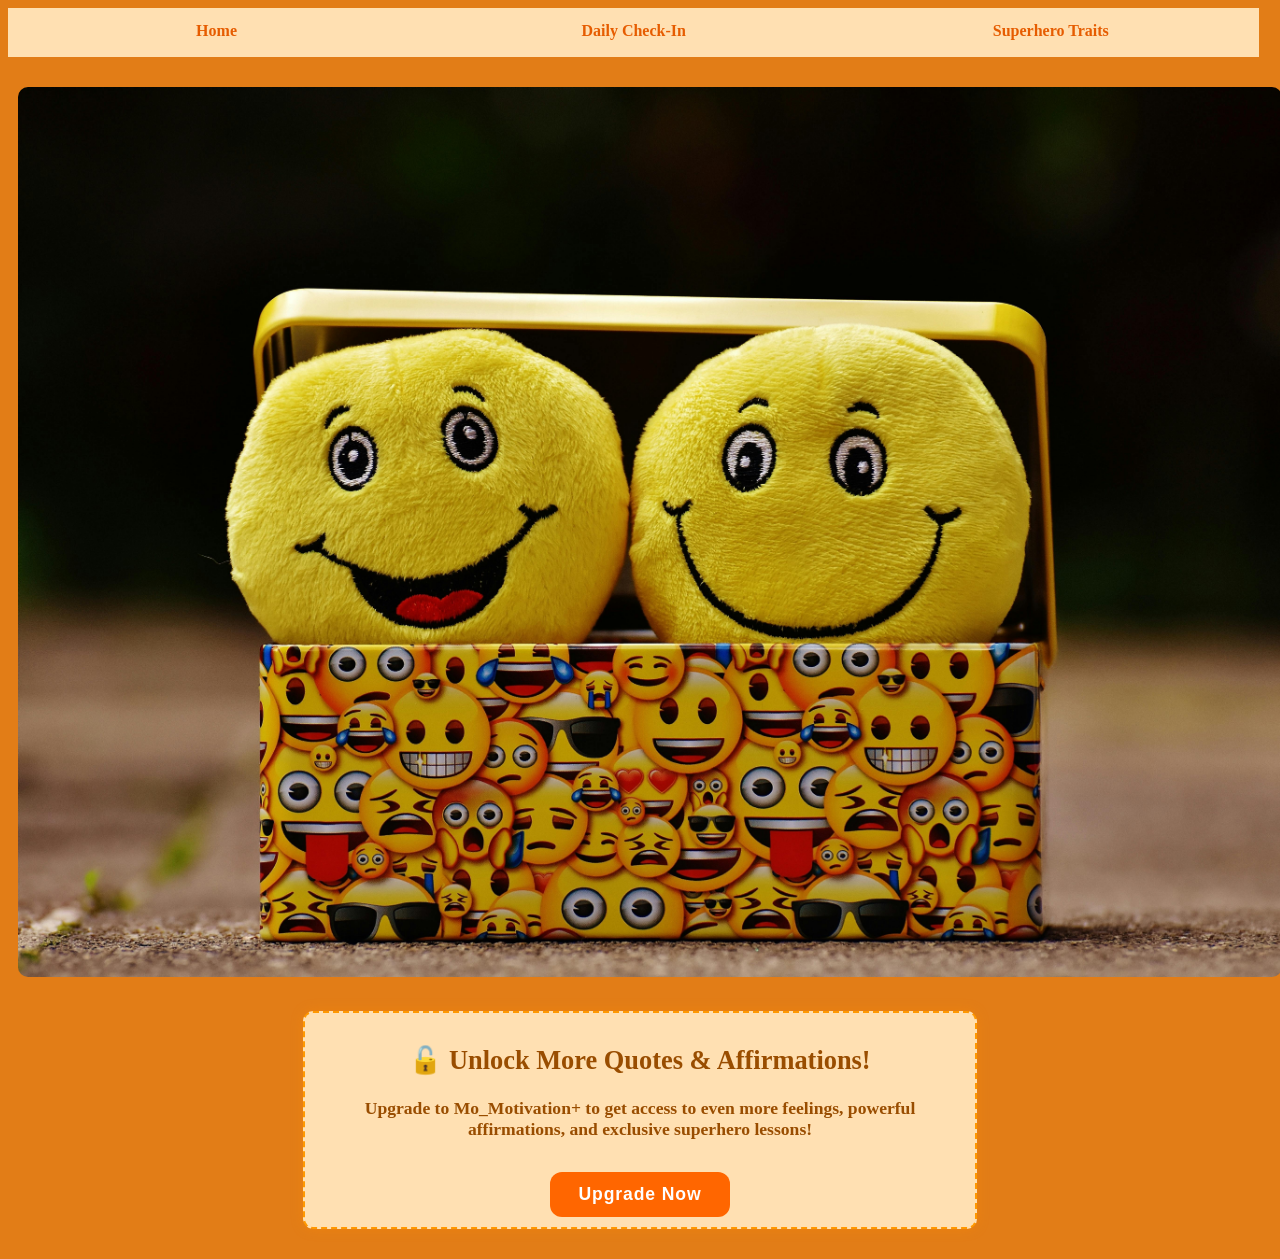
<file: Index.html>
<!DOCTYPE html>
<html lang="en">

<head>
    <meta charset="UTF-8" />
    <meta name="viewport" content="width=device-width, initial-scale=1.0" />
    <title>Check-In and Superhero Traits</title>
    <link rel="stylesheet" href="style.css">
</head>
<body>

    <div id="tabs-top">
        <a href="#">Home</a>
        <a href="Daily Check-In.html">Daily Check-In</a>
        <a href="superherotraits.html">Superhero Traits</a>

<div id="main-home">
    <img src="emojiApp.jpg" width="100%">
</div>



<div class="premium-box">
    <h2>🔓 Unlock More Quotes & Affirmations!</h2>
    <p>Upgrade to Mo_Motivation+ to get access to even more feelings, powerful affirmations, and exclusive superhero
        lessons!</p>
    <button class="unlock-btn" onclick="alert('Upgrade coming soon!')">Upgrade Now</button>
</div>

<script src="script.js"></script>

</body>

</html>
</file>
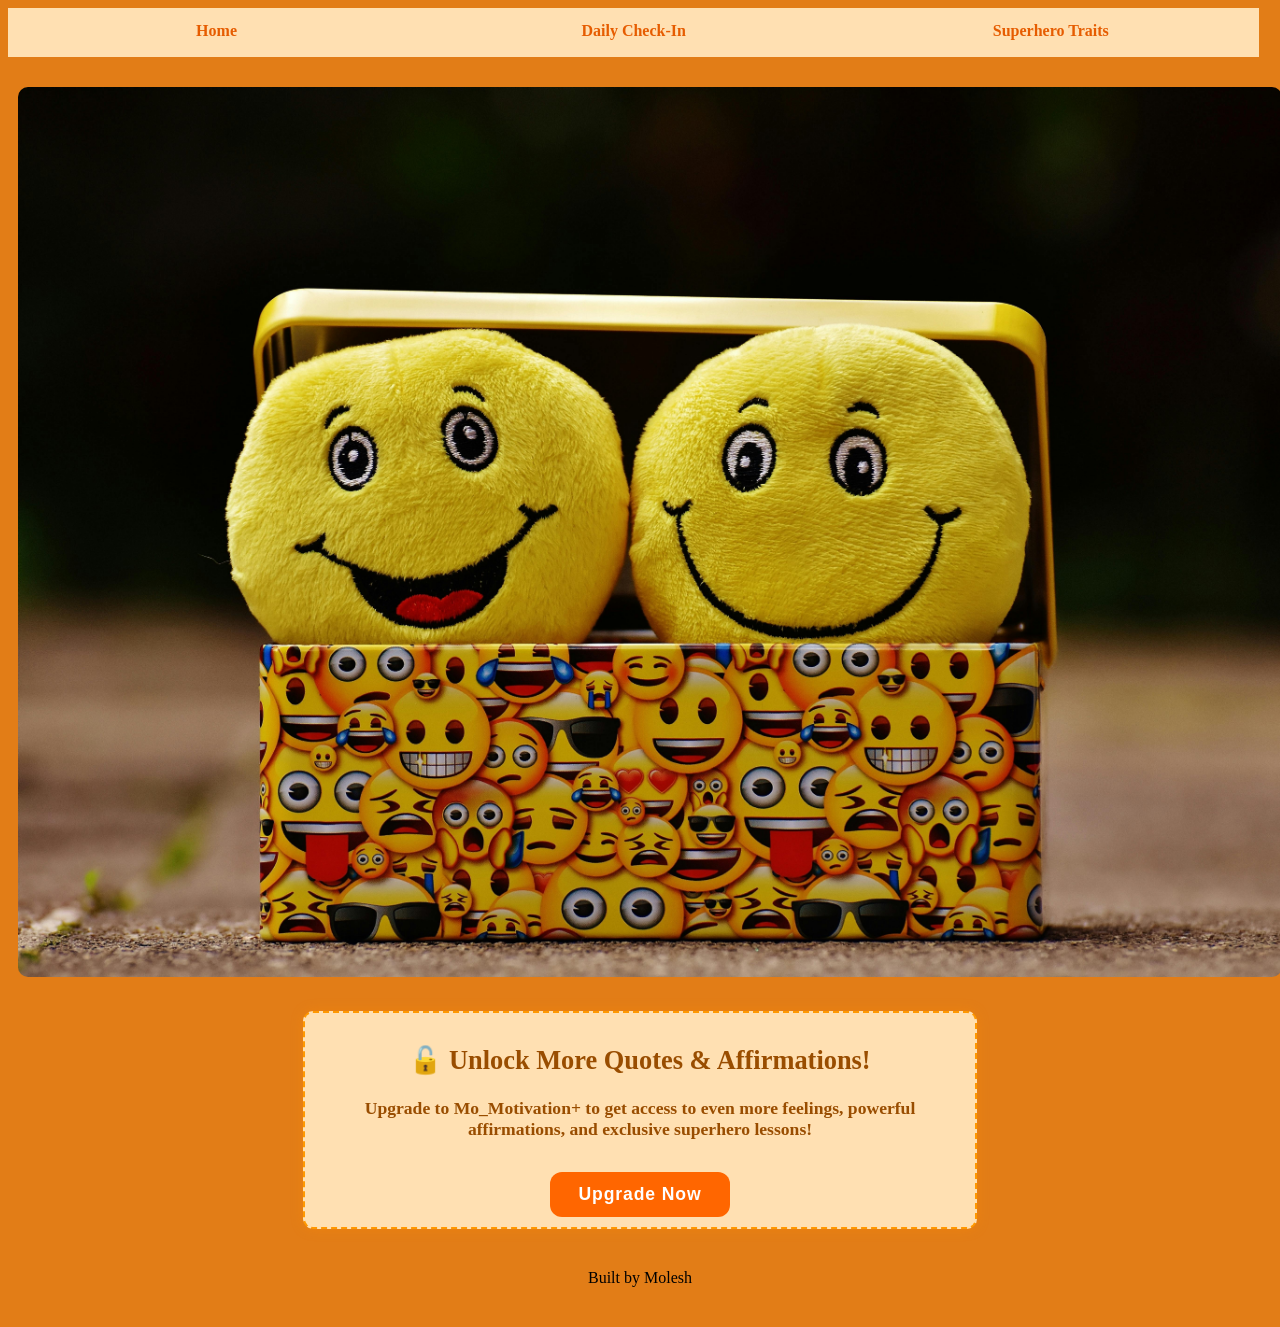
<file: index.html>
<!DOCTYPE html>
<html lang="en">

<head>
    <meta charset="UTF-8" />
    <meta name="viewport" content="width=device-width, initial-scale=1.0" />
    <title>Check-In and Superhero Traits</title>
    <link rel="stylesheet" href="style.css">
</head>
<body>

    <div id="tabs-top">
        <a href="#">Home</a>
        <a href="Daily Check-In.html">Daily Check-In</a>
        <a href="superherotraits.html">Superhero Traits</a>
    </div>

<div id="main-home">
    <img src="images/emoji.jpg" width="100%">
</div>

<div class="premium-box">
    <h2>🔓 Unlock More Quotes & Affirmations!</h2>
    <p>Upgrade to Mo_Motivation+ to get access to even more feelings, powerful affirmations, and exclusive superhero
        lessons!</p>
    <button class="unlock-btn" onclick="alert('Upgrade coming soon!')">Upgrade Now</button>
</div>
<p class="footer">Built by Molesh</p>
<script src="script.js"></script>

</body>

</html>
</file>
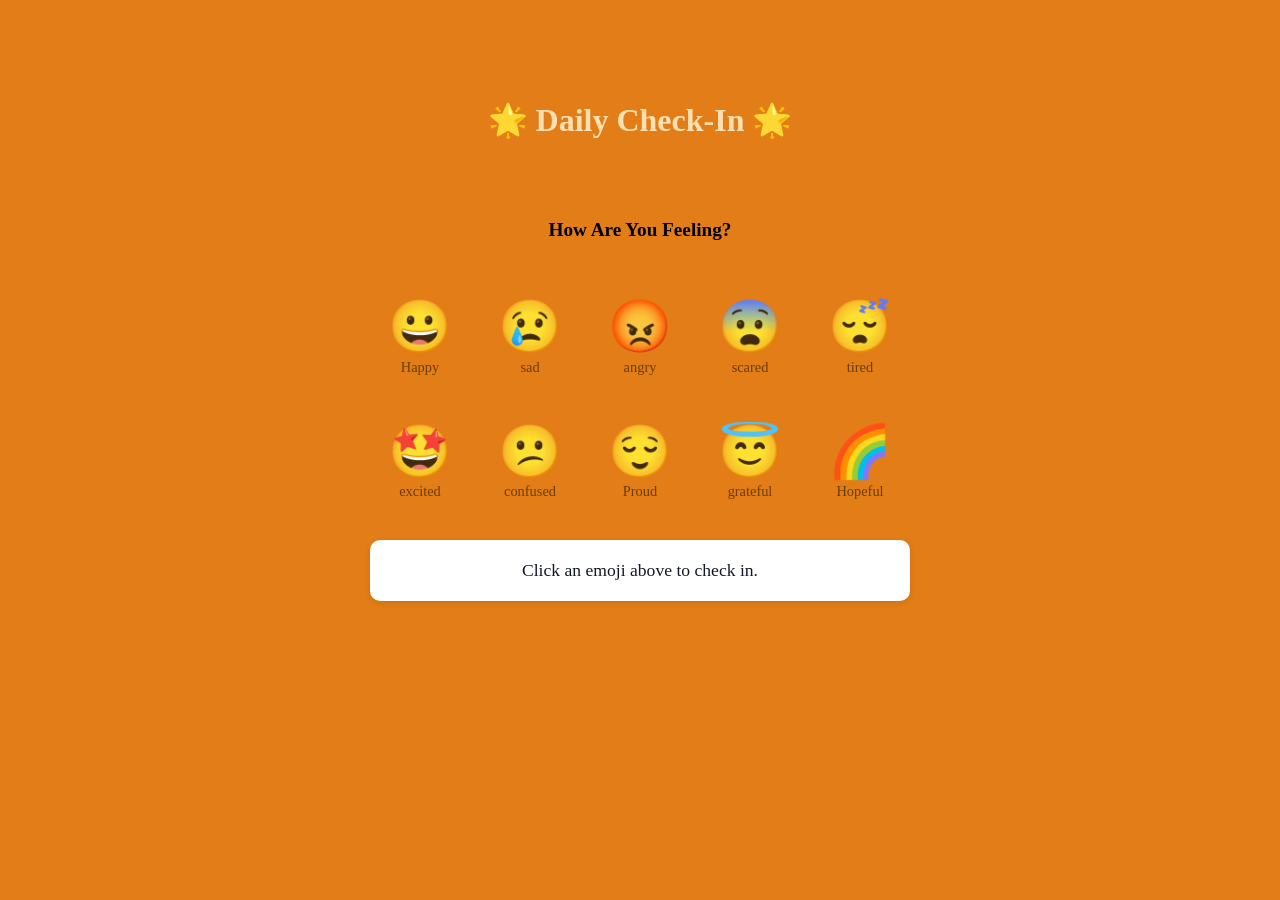
<file: Daily Check-In.html>
<!DOCTYPE html>
<html lang="en">
<head>
    <meta charset="UTF-8" />
    <meta name="viewport" content="width=device-width, initial-scale=1.0" />
    <title>Check-In and Superhero Traits</title>
    <link rel="stylesheet" href="style.css">    

</head>
<body>

<div class="section" id="feeling-section">
    <h1>🌟 Daily Check-In 🌟</h1>
    <div class="question"><b>How Are You Feeling?</b></div>
    <div class="emoji-grid" id="feeling-emojis">

        <div class="emoji-block" onclick="showQuote('happy')">
            <span class="emoji" data-id="happy">😀</span>
            <div class="label">Happy</div>
        </div>

        <div class="emoji-block" onclick="showQuote('sad')">
            <span class="emoji" data-id="sad">😢</span>
            <div class="label">sad</div>
        </div>

        <div class="emoji-block" onclick="showQuote('angry')">
            <span class="emoji" data-id="angry">😡</span>
            <div class="label">angry</div>
        </div>

        <div class="emoji-block" onclick="showQuote('scared')">
            <span class="emoji" data-id="scared">😨</span>
            <div class="label">scared</div>
        </div>

        <div class="emoji-block" onclick="showQuote('tired')">
            <span class="emoji" data-id="tired">😴</span>
            <div class="label">tired</div>
        </div>

        <div class="emoji-block" onclick="showQuote('excited')">
            <span class="emoji" data-id="excited">🤩</span>
            <div class="label">excited</div>
        </div>

        <div class="emoji-block" onclick="showQuote('confused')">
            <span class="emoji" data-id="confused">😕</span>
            <div class="label">confused</div>
        </div>

        <div class="emoji-block" onclick="showQuote('proud')">
            <span class="emoji" data-id="Proud">😌</span>
            <div class="label">Proud</div>
        </div>

        <div class="emoji-block" onclick="showQuote('grateful')">
            <span class="emoji" data-id="grateful">😇</span>
            <div class="label">grateful</div>
        </div>

        <div class="emoji-block" onclick="showQuote('Hopeful')">
            <span class="emoji" data-id="Hopeful">🌈</span>
            <div class="label">Hopeful</div>
        </div>

      
    </div>
    <div class="message-box" id="feeling-message">Click an emoji above to check in.</div>
</div>

    </div>
    </div>
    </div>
</div>
<script src="script.js"></script>

</body>

</html>
</file>
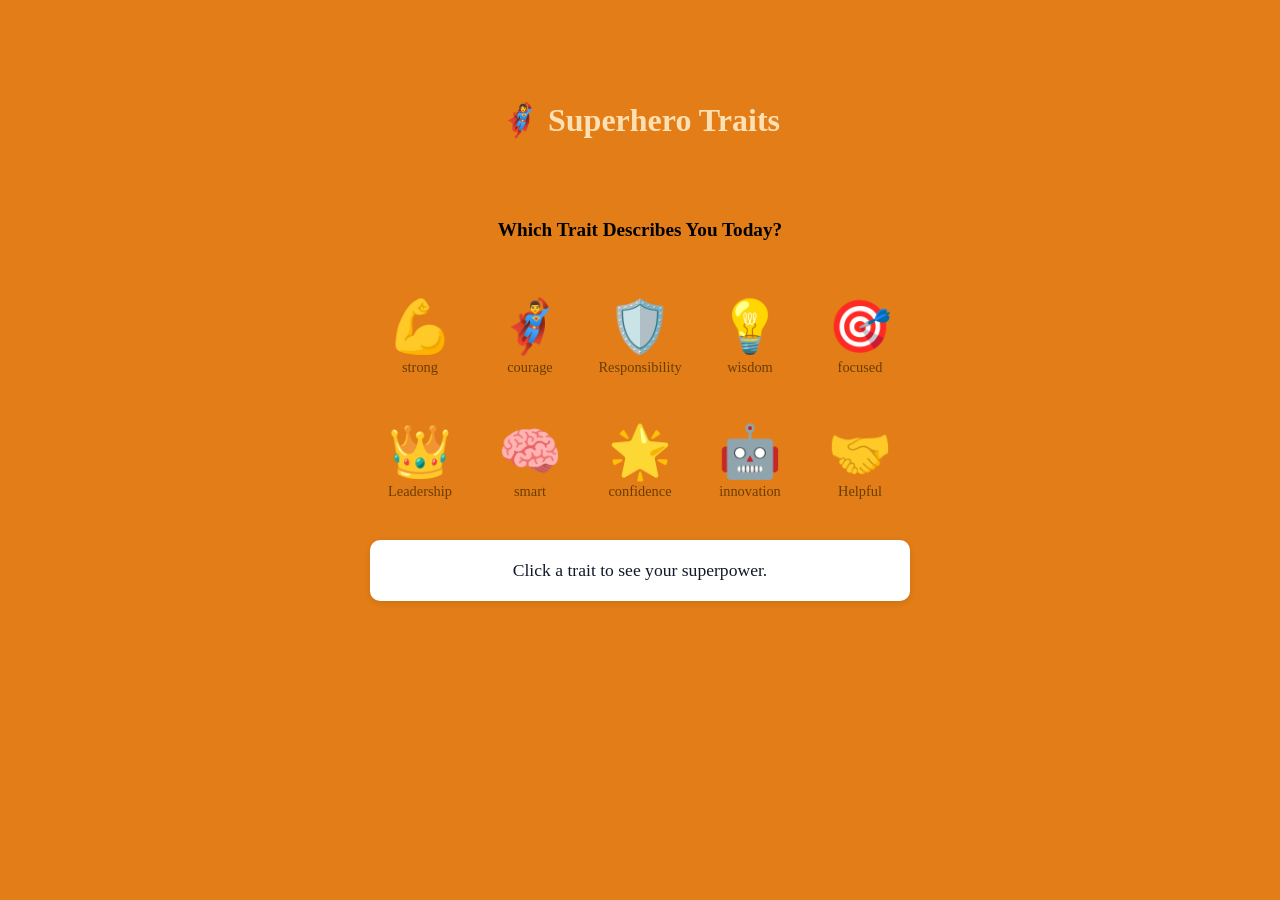
<file: superherotraits.html>
<!DOCTYPE html>
<html lang="en">

<head>
    <meta charset="UTF-8" />
    <meta name="viewport" content="width=device-width, initial-scale=1.0" />
    <title>Check-In and Superhero Traits</title>
    <link rel="stylesheet" href="style.css">

    <head>

    </head>

<body>

    <div class="section" id="trait-section">
        <h1>🦸‍♀️ Superhero Traits </h1>
        <div class="question"><b>Which Trait Describes You Today?</b></div>
        <div class="emoji-grid" id="trait-emojis">
    
            <div class="emoji-block" onclick="showQuote('strong')">
                <span class="emoji" data-id="strong">💪</span>
                <div class="label">strong</div>
            </div>
    
            <div class="emoji-block" onclick="showQuote('courage')">
                <span class="emoji" data-id="courage">🦸‍♂️</span>
                <div class="label">courage</div>
            </div>
    
            <div class="emoji-block" onclick="showQuote('Responsibility')">
                <span class="emoji" data-id="Responsibility">🛡️</span>
                <div class="label">Responsibility</div>
            </div>
    
            <div class="emoji-block" onclick="showQuote('wisdom')">
                <span class="emoji" data-id="wisdom">💡</span>
                <div class="label">wisdom</div>
            </div>
    
            <div class="emoji-block" onclick="showQuote('focused')">
                <span class="emoji" data-id="focused">🎯</span>
                <div class="label">focused</div>
            </div>
    
    
            <div class="emoji-block" onclick="showQuote('Leadership')">
                <span class="emoji" data-id="Leadership">👑</span>
                <div class="label">Leadership</div>
            </div>
    
    
            <div class="emoji-block" onclick="showQuote('smart')">
                <span class="emoji" data-id="smart">🧠</span>
                <div class="label">smart</div>
            </div>
    
    
            <div class="emoji-block" onclick="showQuote('confidence')">
                <span class="emoji" data-id="confidence">🌟</span>
                <div class="label">confidence</div>
            </div>
    
            <div class="emoji-block" onclick="showQuote('innovation')">
                <span class="emoji" data-id="Innovation">🤖</span>
                <div class="label">innovation</div>
            </div>
    
            <div class="emoji-block" onclick="showQuote('helpful')">
                <span class="emoji" data-id="helpful">🤝</span>
                <div class="label">Helpful</div>
            </div>
    
    
        </div>
        <div class="message-box" id="trait-message">Click a trait to see your superpower.</div>
    </div>
  

    <script src="script.js"></script>

</body>

</html>
</file>
<file: style.css>
body {
    font-family: 'Times New Roman', Times, serif;
    height: 100%;    
}

h1 {
    color: #ffe0b2;
}

#feeling-section {
    padding: 40px 20px;
    text-align: center;
    border-radius: 20px;
    max-width: 600px;
    margin: 40px auto;
}
#feeling-section h1 {
    margin-bottom: 80px;

}

#feeling-section .question{
    font-size: larger;
    margin-bottom: 40px;
    padding-bottom: 20px;
}

#trait-section{
       padding: 40px 20px;
        text-align: center;
        border-radius: 20px;
        max-width: 600px;
        margin: 40px auto;

}
#trait-section h1{
    margin-bottom: 80px;
}

#trait-section .question{
    font-size: larger;
    margin-bottom: 40px;
    padding-bottom: 20px;
}

.section {
    margin-bottom: 60px;
}
img {
    width: 100%;
    height:auto;
    margin-top: 20px;
    margin-bottom: 20px;
    padding: 10px;
    border-radius: 20px;
}


#tabs-top a {
    float: left;
    display: block;
    width: 33%;
    height: 35px;
    font-weight: 800;
    text-align: center;
    text-decoration: none;
    padding-top: 14px;
    background: #ffe0b2;
    color: #e65c00;
}

.emoji-grid {
    display: grid;
    grid-template-columns: repeat(5, 60px);
    grid-gap: 50px;
    justify-content: center;
    align-items: center;
    margin: 40px 0;
    font-size: 32px;
    max-width: 600px;
}
.message-box {
    background-color: #fff;
    color: #111827;
    padding: 20px 20px;
    border-radius: 10px;
    box-shadow: 0 2px 6px rgba(0, 0, 0, 0.1);
    max-width: 500px;
    margin: 0 auto;
    margin-top: 30px;
    font-size: 1.1rem;
}

.emoji {
    cursor: pointer;
    transition: transform 0.2s;
}

.emoji:hover {
    transform: scale(1.2);
}

.premium-box {
    padding: 10px;
    background-color: #ffe0b2;
    border: 2px dashed #ff9800;
    border-radius: 10px;
    max-width: 650px;
    margin: 0 auto 30px;
    font-size: 1.1rem;
    font-weight: 600;
    color: #994d00;
    text-align: center;
    box-shadow: 0 0 12px rgba(255, 140, 0, 0.4);
}

.unlock-btn {
    background-color: #ff6600;
    color: white;
    padding: 12px 28px;
    font-size: 1.1rem;
    border: none;
    border-radius: 12px;
    cursor: pointer;
    margin-top: 15px;
    transition: background-color 0.3s ease;
    font-weight: bold;
    letter-spacing: 0.05em;
    text-align: center;
}

.unlock-btn:hover {
    background-color: #e65c00;
}

body {
    background-color: #e27d17;
}

.section {
    max-width: 800px;
    width: 90%;
    margin-bottom: 50px;
}

.emoji-container {
    display: flex;
    justify-content: center;
    gap: 18px;
    flex-wrap: wrap;
    margin: 20px 0 10px;
    align-items: center;
    min-height: 100px;
}


.emoji-block {
    display: flex;
    flex-direction: column;
    align-items: center;
    cursor: pointer;
    user-select: none;
    transition: transform 0.2s ease-in-out;
    width: 60px;
}

.emoji-block:hover {
    transform: scale(1.3);
}

.emoji {
    font-size: 3.2rem;
    line-height: 1;
    margin-bottom: 6px;
}

.label {
    font-size: 0.9rem;
    font-weight: 350;
    color: #6b3e00;
}

.footer {
    text-align: center;
    margin: 40px;
}
</file>
